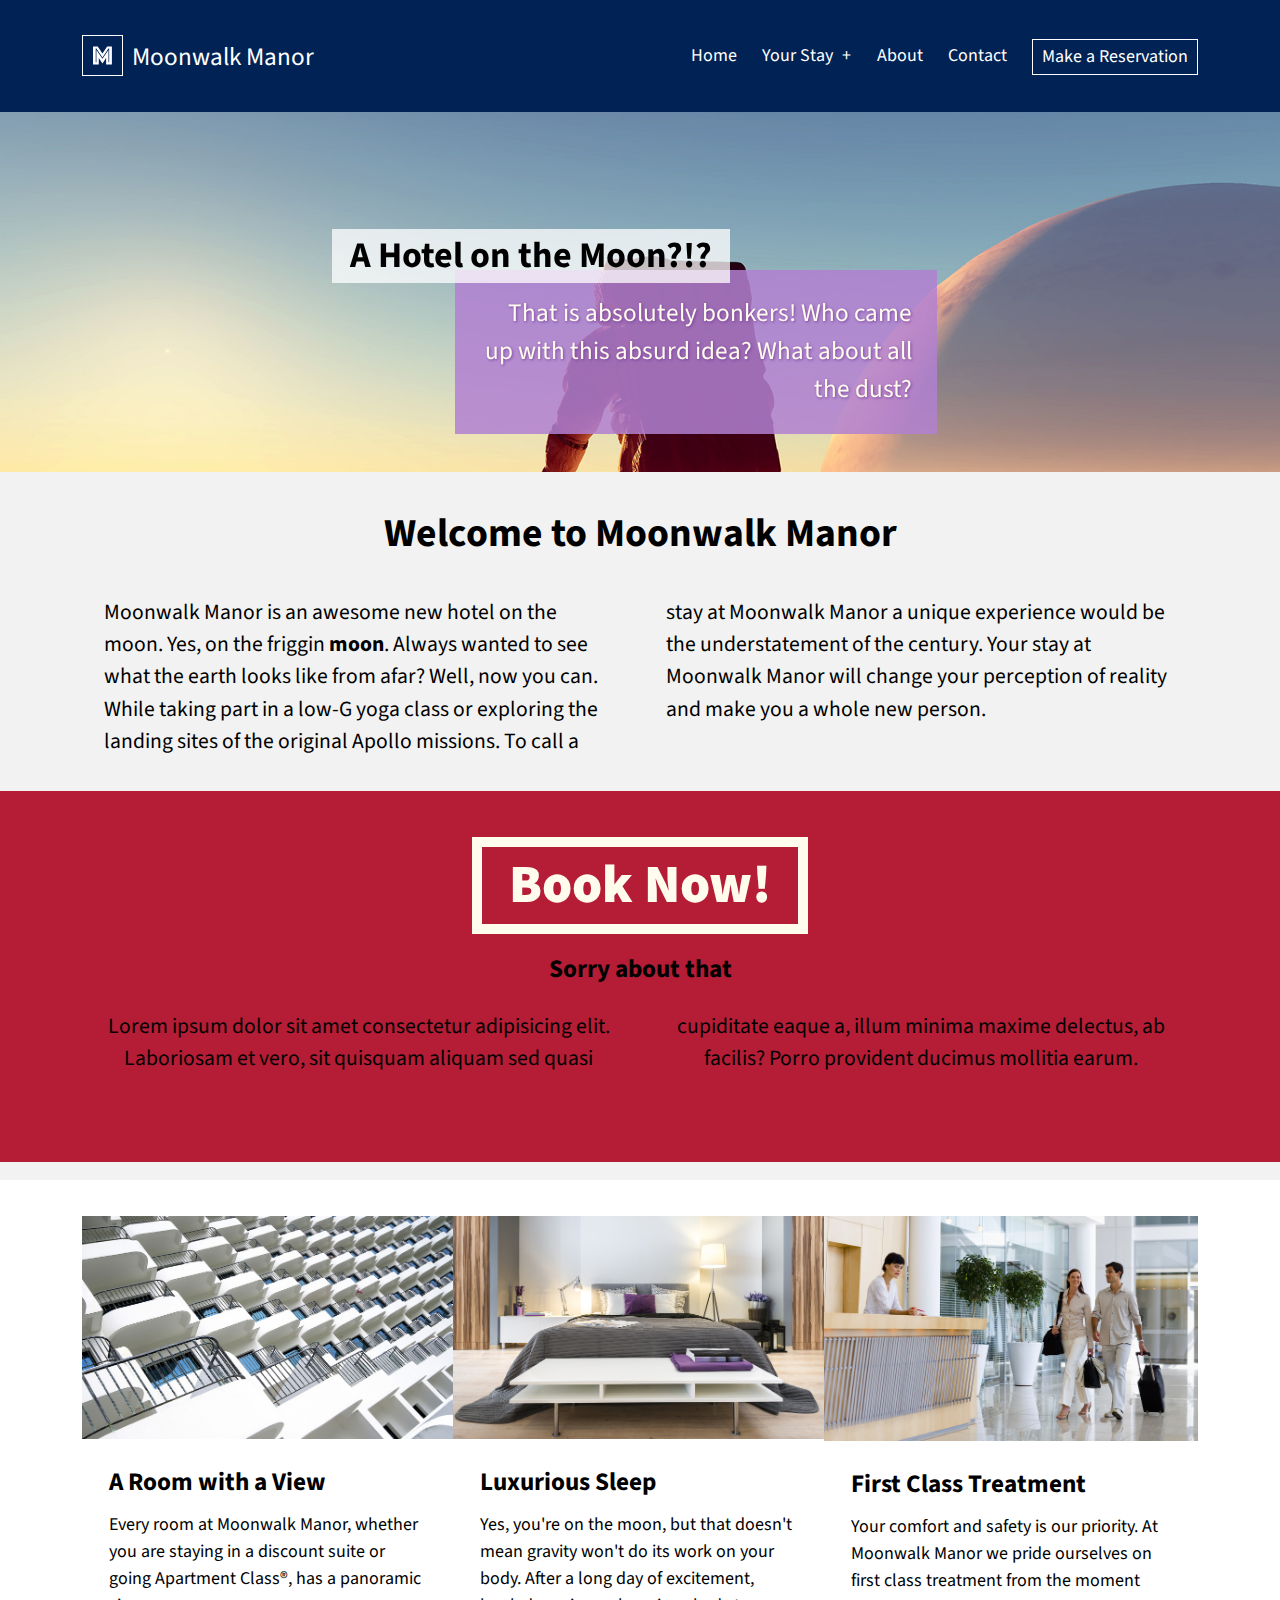
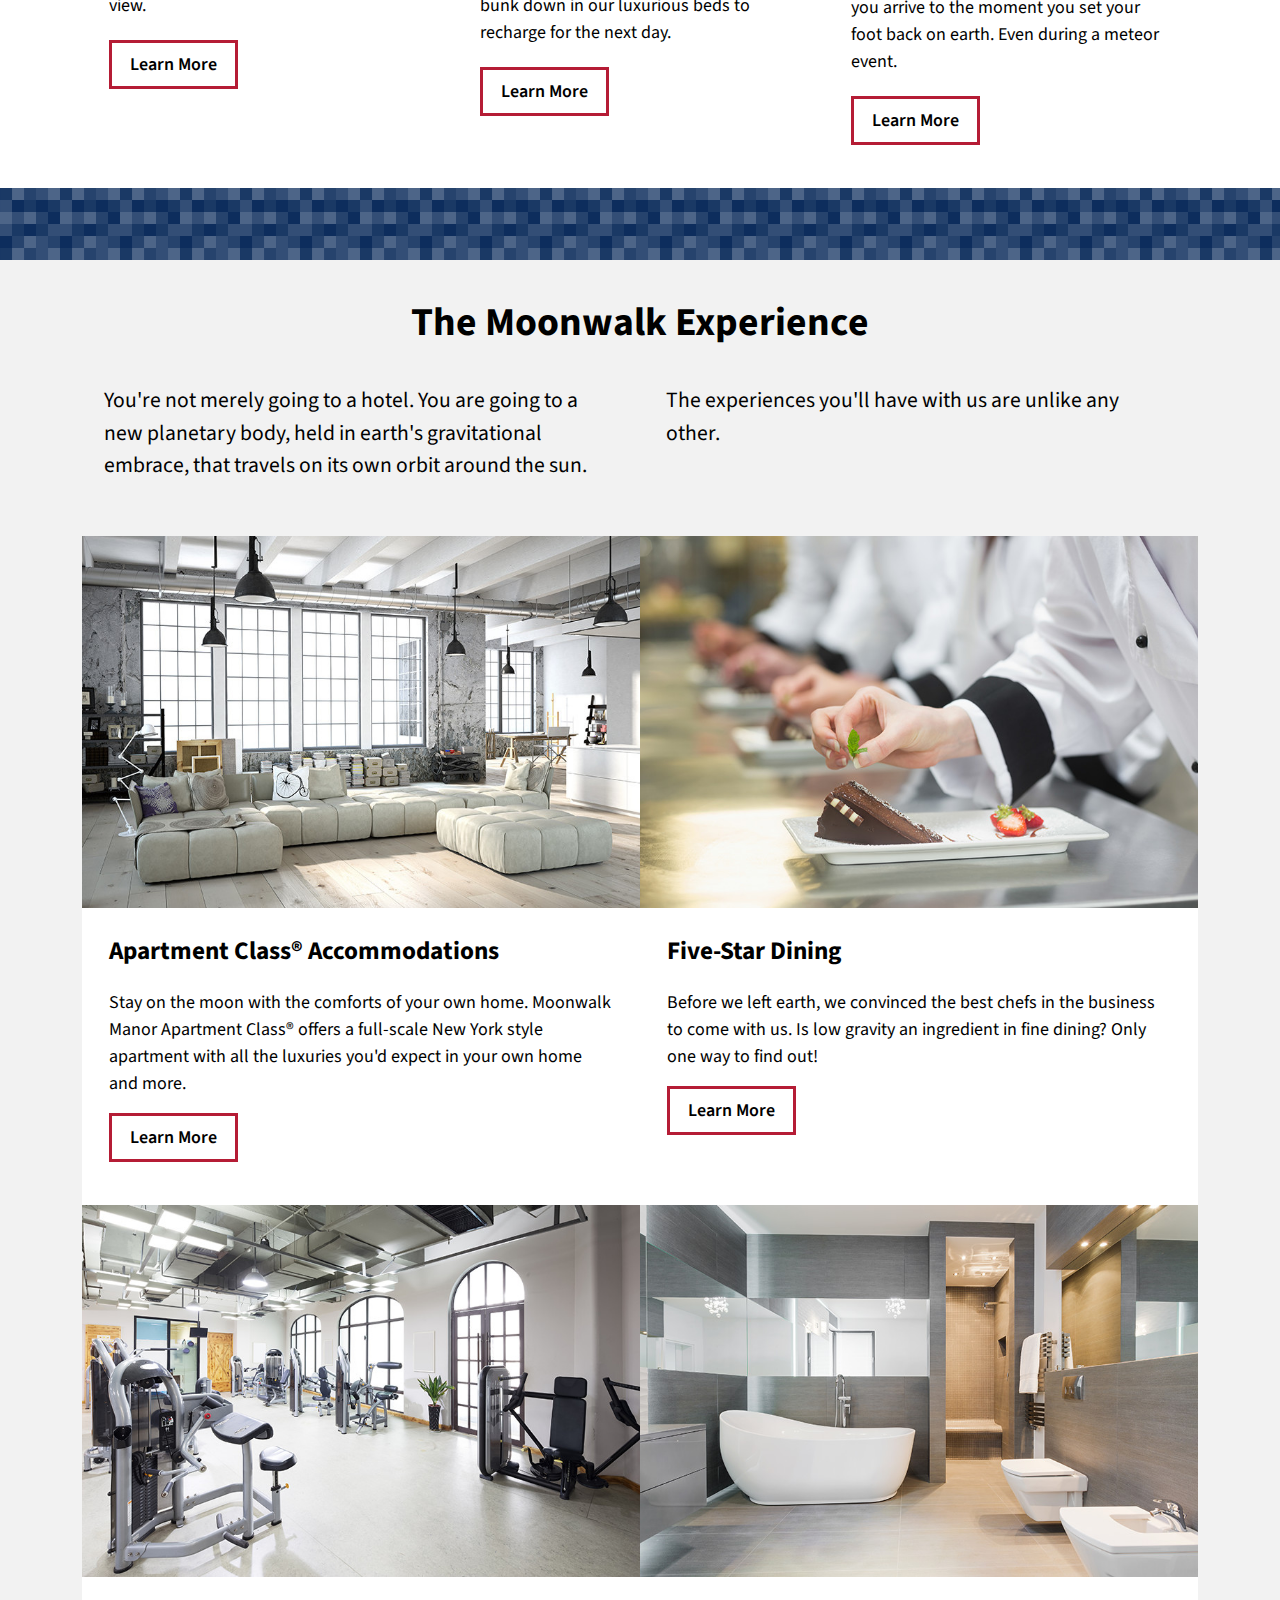
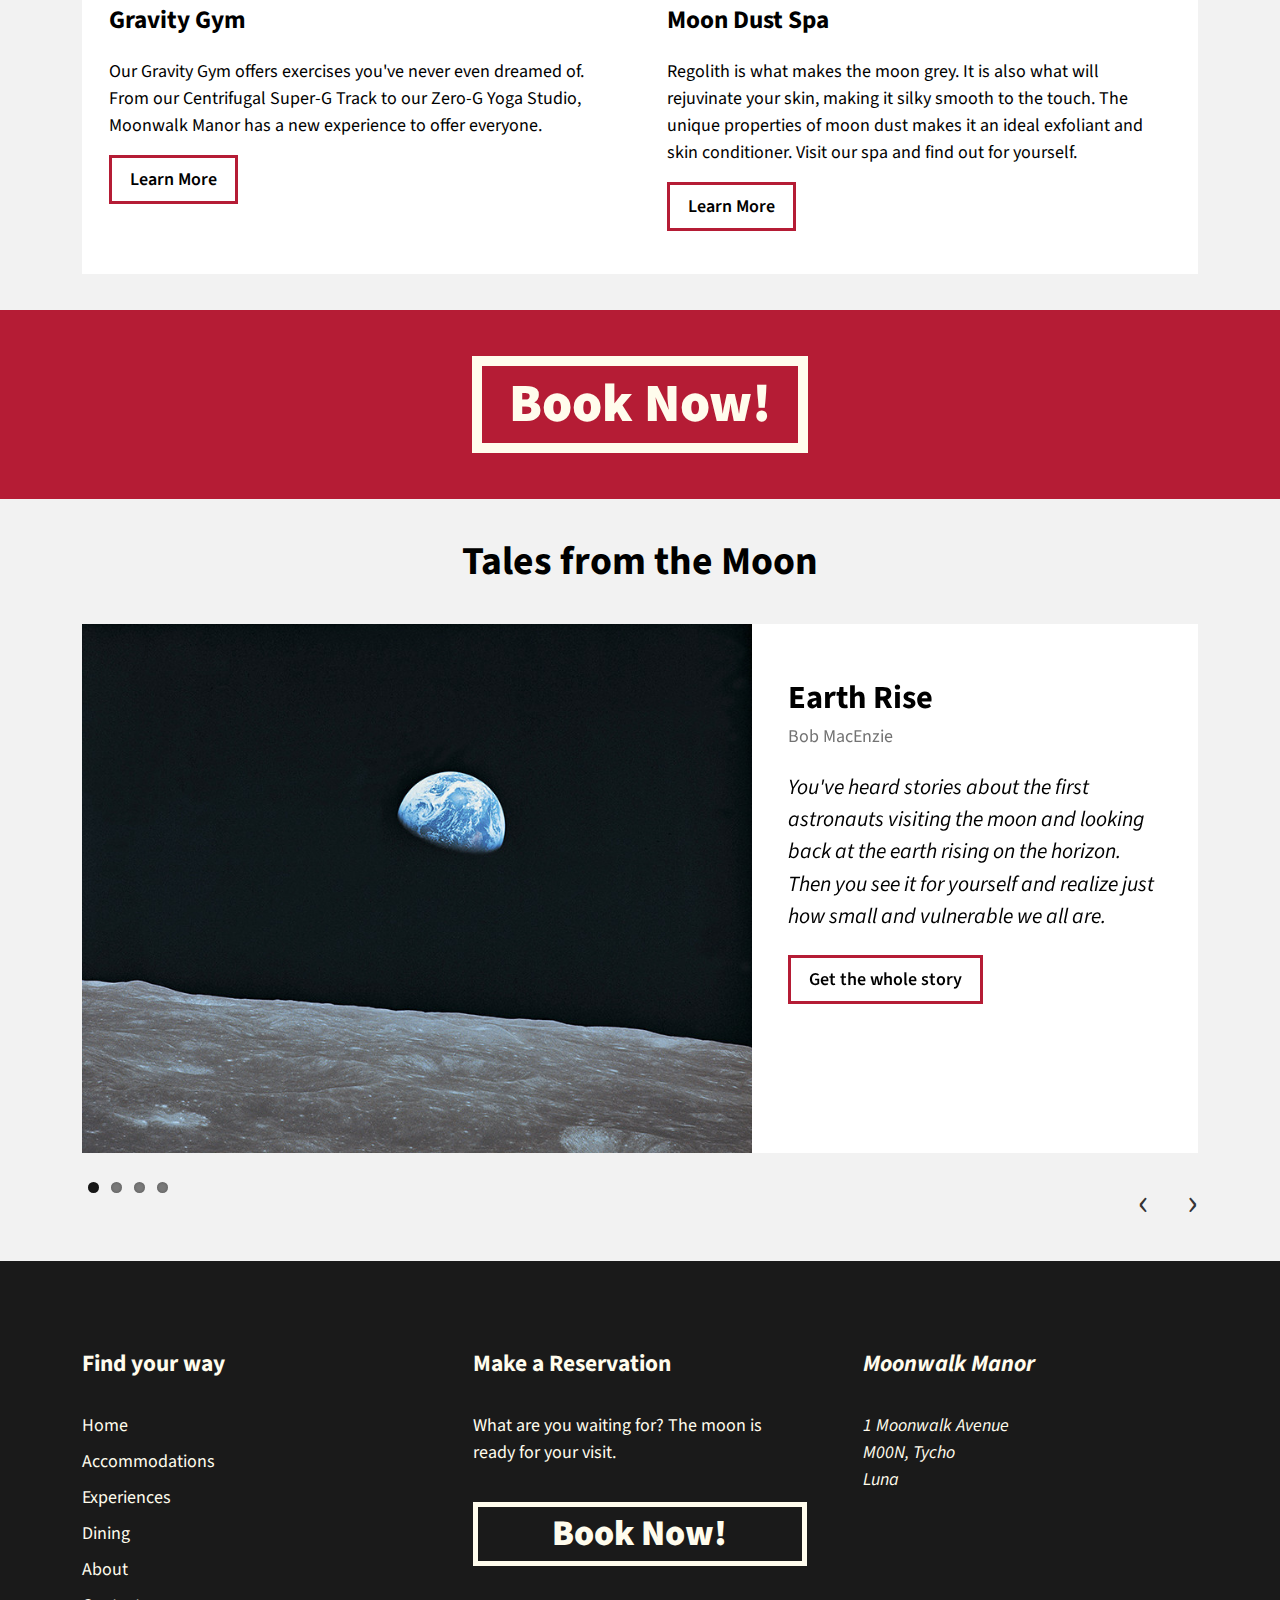
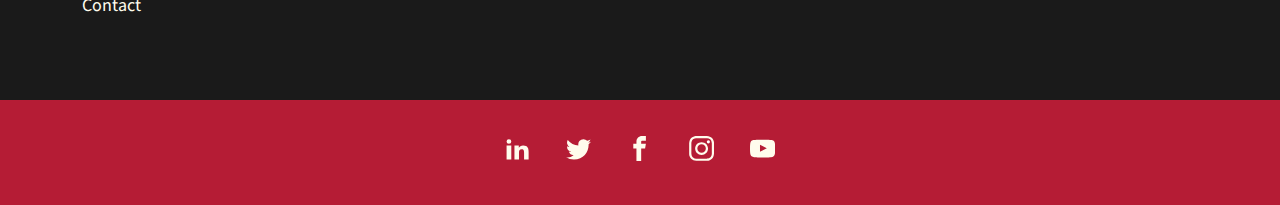
<file: Main.html>
<!DOCTYPE html>
<html lang="en-US">

<head>
    <meta charset="UTF-8">
    <meta name="viewport" content="width=device-width, initial-scale=1">
    <title>Moonwalk Manor - Your Haven in Space</title>
    <link rel="stylesheet" href="//fonts.googleapis.com/css?family=Source+Sans+Pro:400,400i,700,700i,900,900i" type="text/css" media="all">
    <link rel="stylesheet" href="./style.css" type="text/css" media="all">

    <script src="JS/libs/flexibility.js"></script>
    <script>
        /*! grunt-grunticon Stylesheet Loader - v2.1.6 | https://github.com/filamentgroup/grunticon | (c) 2015 Scott Jehl, Filament Group, Inc. | MIT license. */
        !function(){function e(e,n,t){"use strict";var o=window.document.createElement("link"),r=n||window.document.getElementsByTagName("script")[0],a=window.document.styleSheets;return o.rel="stylesheet",o.href=e,o.media="only x",r.parentNode.insertBefore(o,r),o.onloadcssdefined=function(e){for(var n,t=0;t<a.length;t++)a[t].href&&a[t].href===o.href&&(n=!0);n?e():setTimeout(function(){o.onloadcssdefined(e)})},o.onloadcssdefined(function(){o.media=t||"all"}),o}function n(e,n){e.onload=function(){e.onload=null,n&&n.call(e)},"isApplicationInstalled"in navigator&&"onloadcssdefined"in e&&e.onloadcssdefined(n)}!function(t){var o=function(r,a){"use strict";if(r&&3===r.length){var i=t.navigator,c=t.document,s=t.Image,d=!(!c.createElementNS||!c.createElementNS("http://www.w3.org/2000/svg","svg").createSVGRect||!c.implementation.hasFeature("http://www.w3.org/TR/SVG11/feature#Image","1.1")||t.opera&&-1===i.userAgent.indexOf("Chrome")||-1!==i.userAgent.indexOf("Series40")),l=new s;l.onerror=function(){o.method="png",o.href=r[2],e(r[2])},l.onload=function(){var t=1===l.width&&1===l.height,i=r[t&&d?0:t?1:2];t&&d?o.method="svg":t?o.method="datapng":o.method="png",o.href=i,n(e(i),a)},l.src="[data-uri]",c.documentElement.className+=" grunticon"}};o.loadCSS=e,o.onloadCSS=n,t.grunticon=o}(this),function(e,n){"use strict";var t=n.document,o="grunticon:",r=function(e){if(t.attachEvent?"complete"===t.readyState:"loading"!==t.readyState)e();else{var n=!1;t.addEventListener("readystatechange",function(){n||(n=!0,e())},!1)}},a=function(e){return n.document.querySelector('link[href$="'+e+'"]')},i=function(e){var n,t,r,a,i,c,s={};if(n=e.sheet,!n)return s;t=n.cssRules?n.cssRules:n.rules;for(var d=0;d<t.length;d++)r=t[d].cssText,a=o+t[d].selectorText,i=r.split(");")[0].match(/US\-ASCII\,([^"']+)/),i&&i[1]&&(c=decodeURIComponent(i[1]),s[a]=c);return s},c=function(e){var n,r,a,i;a="data-grunticon-embed";for(var c in e){i=c.slice(o.length);try{n=t.querySelectorAll(i)}catch(s){continue}r=[];for(var d=0;d<n.length;d++)null!==n[d].getAttribute(a)&&r.push(n[d]);if(r.length)for(d=0;d<r.length;d++)r[d].innerHTML=e[c],r[d].style.backgroundImage="none",r[d].removeAttribute(a)}return r},s=function(n){"svg"===e.method&&r(function(){c(i(a(e.href))),"function"==typeof n&&n()})};e.embedIcons=c,e.getCSS=a,e.getIcons=i,e.ready=r,e.svgLoadedCallback=s,e.embedSVG=s}(grunticon,this)}();
        grunticon(["gfx/icons.data.svg.css", "gfx/icons.data.png.css", "gfx/icons.fallback.css"], grunticon.svgLoadedCallback);
    </script>
    <noscript><link href="gfx/icons.fallback.css" rel="stylesheet"></noscript>
</head>

<body>
    <a class="skip-link screen-reader-text" href="#content">Skip to content</a>

    <header class="masthead clear">
        <div class="site-header centered">
            <div class="site-branding">
                <h1 class="site-title"><a href="/"><span class="icon-mmlogo" data-grunticon-embed></span>Moonwalk Manor</a></h1>
            </div><!-- .site-title -->
            <nav id="multi-level-nav" class="menu multi-level-nav">
                <ul>
                    <li><a href="#">Home</a></li>
                    <li class="has-children">
                        <a href="#">Your Stay<button class="dropdown-toggle" aria-expanded="false"><span class="screen-reader-text">Expand child menu</span></button></a>
                        <ul class="sub-menu">
                            <li><a href="#">Experiences</a></li>
                            <li><a href="#">Dining</a></li>
                            <li><a href="#">Amenities</a></li>
                        </ul>
                    </li>
                    <li><a href="#">About</a></li>
                    <li><a href="#">Contact</a></li>
                    <li><a class="reserve" href="#">Make a Reservation</a></li>
                </ul>
            </nav><!-- #multi-level-nav .multi-level-nav -->
        </div><!-- .centered -->

    </header><!-- .masthead -->

    <div id="showcase" class="promo-area">
        <div class="front-slider flexslider">
            <ul class="slides">
                <li>
                    <img src="./images/mainpromo/welcome01.jpg" />
                </li>
                <li>
                    <img src="./images/mainpromo/welcome02.jpg" />
                </li>
                <li>
                    <img src="./images/mainpromo/welcome03.jpg" />
                </li>
                <li>
                    <img src="./images/mainpromo/welcome04.jpg" />
                </li>
            </ul>
        </div><!-- .flexslider -->
        <div class="promo-content">
            <div class="promo-text">
                <h2 class="promo-title">A Hotel on the Moon?!?</h2>
                <p class="promo-lede">That is absolutely bonkers! Who came up with this absurd idea? What about all the dust?</p>
            </div><!-- .promo-text -->
        </div><!-- .promo-content -->
    </div><!-- #showcase .promo-area -->

    <main class="main-area">

        <div class="top-pitch centered">
            <h2 class="main-title">Welcome to Moonwalk Manor</h2>
            <p class="teaser two-column">
                Moonwalk Manor is an awesome new hotel on the moon. Yes, on the friggin <strong>moon</strong>. Always wanted to see what the earth looks like from afar? Well, now you can. While taking part in a low-G yoga class or exploring the landing sites of the original Apollo missions. To call a stay at Moonwalk Manor a unique experience would be the understatement of the century. Your stay at Moonwalk Manor will change your perception of reality and make you a whole new person.
            </p>
        </div><!-- .pitch centered -->
        <div class="cta">
            <a href="#" class="hide">Book Now!</a>
            <section id="booking-alert" class="booking-alert">
                    <div class="centered">
                        <h3 class="content-title">Sorry about that</h3>
                        <p class="teaser two-column">
                            Lorem ipsum dolor sit amet consectetur adipisicing elit. Laboriosam et vero, sit quisquam aliquam sed quasi cupiditate eaque a, illum minima maxime delectus, ab facilis? Porro provident ducimus mollitia earum.
                        </p>
                    </div>
            </section>
        </div><!-- .cta -->




        <section class="main-pitch">
            <div class="three-reasons centered">
                <figure class="reason">
                    <a href="">
                        <img src="images/mainpromo/welcome02.jpg" />
                    </a>
                    <figcaption>
                        <h3 class="content-title">A Room with a View</h3>
                        <p>Every room at Moonwalk Manor, whether you are staying in a discount suite or going Apartment Class&reg;, has a panoramic view.</p>
                        <a class="content-button" href="#">Learn More<span class="screen-reader-text"> about the views.</span></a>
                    </figcaption>
                </figure><!-- .reason -->
                <figure class="reason">
                    <a href="">
                        <img src="images/mainpromo/welcome03.jpg" />
                    </a>
                    <figcaption>
                        <h3 class="content-title">Luxurious Sleep</h3>
                        <p>Yes, you're on the moon, but that doesn't mean gravity won't do its work on your body. After a long day of excitement, bunk down in our luxurious beds to recharge for the next day.</p>
                        <a class="content-button" href="#">Learn More<span class="screen-reader-text"> about our amazing beds.</span></a>
                    </figcaption>
                </figure><!-- .reason -->
                <figure class="reason">
                    <a href="">
                        <img src="images/mainpromo/welcome04.jpg" />
                    </a>
                    <figcaption>
                        <h3 class="content-title">First Class Treatment</h3>
                        <p>Your comfort and safety is our priority. At Moonwalk Manor we pride ourselves on first class treatment from the moment you arrive to the moment you set your foot back on earth. Even during a meteor event.</p>
                        <a class="content-button" href="#">Learn More<span class="screen-reader-text"> about meteor shelters and our liability waiver.</span></a>
                    </figcaption>
                </figure><!-- .reason -->
            </div><!-- .three-reasons centered -->
        </section><!-- .main-pitch -->

        <section class="pitch">
            <div class="centered">
                <h2 class="main-title">The Moonwalk Experience</h2>
                <p class="teaser two-column">
                    You're not merely going to a hotel. You are going to a new planetary body, held in earth's gravitational embrace, that travels on its own orbit around the sun. The experiences you'll have with us are unlike any other.
                </p>
            </div><!-- .centered -->
        </section><!-- .pitch centered -->

        <section class="features centered">
            <figure class="feature">
                <a href="#">
                    <img src="images/experience/apartmentclass.jpg" />
                </a>
                <figcaption>
                    <h3 class="content-title">Apartment Class&reg; Accommodations</h3>
                    <p>Stay on the moon with the comforts of your own home. Moonwalk Manor Apartment Class&reg; offers a full-scale New York style apartment with all the luxuries you'd expect in your own home and more.</p>
                    <a class="content-button" href="#">Learn More<span class="screen-reader-text"> about Apartment Class&reg; living.</span></a>
                </figcaption>
            </figure><!-- .feature -->
            <figure class="feature">
                <a href="#">
                    <img src="images/experience/fivestardining.jpg" />
                </a>
                <figcaption>
                    <h3 class="content-title">Five-Star Dining</h3>
                    <p>Before we left earth, we convinced the best chefs in the business to come with us. Is low gravity an ingredient in fine dining? Only one way to find out!</p>
                    <a class="content-button" href="#">Learn More<span class="screen-reader-text"> about Explosive Decompression Ice Cream.</span></a>
                </figcaption>
            </figure><!-- .feature -->
            <figure class="feature">
                <a href="#">
                    <img src="images/experience/gravitygym.jpg" />
                </a>
                <figcaption>
                    <h3 class="content-title">Gravity Gym</h3>
                    <p>Our Gravity Gym offers exercises you've never even dreamed of. From our Centrifugal Super-G Track to our Zero-G Yoga Studio, Moonwalk Manor has a new experience to offer everyone.</p>
                    <a class="content-button" href="#">Learn More<span class="screen-reader-text"> about freefall vertigo.</span></a>
                </figcaption>
            </figure><!-- .feature -->
            <figure class="feature">
                <a href="#">
                    <img src="images/experience/spa.jpg" />
                </a>
                <figcaption>
                    <h3 class="content-title">Moon Dust Spa</h3>
                    <p>Regolith is what makes the moon grey. It is also what will rejuvinate  your skin, making it silky smooth to the touch. The unique properties of moon dust makes it an ideal exfoliant and skin conditioner. Visit our spa and find out for yourself.</p>
                    <a class="content-button" href="#">Learn More<span class="screen-reader-text"> about regolith rash.</span></a>
                </figcaption>
            </figure><!-- .feature -->

        </section><!-- .features centered -->

        <div class="cta">
            <a href="#">Book Now!</a>
        </div><!-- .cta -->

        <h2 class="main-title">Tales from the Moon</h2>
        <section class="stories centered">
            <!-- slider -->
            <div class="story-slider flexslider">
                <ul class="slides">
                    <li>
                        <figure class="story-wrapper">
                            <img src="images/testimonials/bluepebble.jpg" alt="">
                            <figcaption class="story">
                                <h3 class="story-header">Earth Rise</h3>
                                <div class="author">Bob MacEnzie</div>
                                <p>You've heard stories about the first astronauts visiting the moon and looking back at the earth rising on the horizon. Then you see it for yourself and realize just how small and vulnerable we all are.</p>
                                <a href="#" class="content-button">Get the whole story</a>
                            </figcaption>
                        </figure>
                    </li>
                    <li>
                        <figure class="story-wrapper">
                            <img src="images/testimonials/earth.jpg" alt="">
                            <figcaption class="story">
                                <h3 class="story-header">Earth Seen from Heaven</h3>
                                <div class="author">Judy Blench</div>
                                <p>Rising up through the atmosphere, I saw the three-dimensionality of Earth for the first time. I was a flat-earther until that moment, but now I realize the turtles must be in a different dimension.</p>
                                <a href="#" class="content-button">Get the whole story</a>
                            </figcaption>
                        </figure>
                    </li>
                    <li>
                        <figure class="story-wrapper">
                            <img src="images/testimonials/footprint.jpg" alt="">
                            <figcaption class="story">
                                <h3 class="story-header">Footprints in the Regolith</h3>
                                <div class="author">Maiken Endersen</div>
                                <p>One small step for man. A million small footprints from giddy tourists. I wonder if anyone will look at a picture of mine in the future and dream of being the first woman on a new planet.</p>
                                <a href="#" class="content-button">Get the whole story</a>
                            </figcaption>
                        </figure>
                    </li>
                    <li>
                        <figure class="story-wrapper">
                            <img src="images/testimonials/zerog.jpg" alt="">
                            <figcaption class="story">
                                <h3 class="story-header">Falling through gravity</h3>
                                <div class="author">Maiken Endersen</div>
                                <p>I thought I knew yoga and how to control my body. Was I ever wrong. I have learned more about myself in two days in the Zero-G Yoga Studio than I had in 20 years of regular floor-based practice.</p>
                                <a href="#" class="content-button">Get the whole story</a>
                            </figcaption>
                        </figure>
                    </li>
                </ul>
            </div><!-- .story-slider -->
        </section><!-- .stories centered -->

    </main><!-- .main-area -->

    <footer class="footer">
        <section class="footer-widgets centered">
            <div class="widget footer-menu">
                <h4 class="widget-title">Find your way</h4>
                <ul>
                    <li><a href="#">Home</a></li>
                    <li><a href="#">Accommodations</a></li>
                    <li><a href="#">Experiences</a></li>
                    <li><a href="#">Dining</a></li>
                    <li><a href="#">About</a></li>
                    <li><a href="#">Contact</a></li>
                </ul>
            </div><!-- .widget -->
            <div class="widget footer-cta">
                <h4 class="widget-title">Make a Reservation</h4>
                <p>What are you waiting for? The moon is ready for your visit.</p>
                <a href="#">Book Now!</a>

            </div><!-- .widget -->
            <div class="widget footer-address">
                <address>
                    <h4 class="widget-title">Moonwalk Manor</h4>
                    <p>
                        1 Moonwalk Avenue<br>
                        M00N, Tycho<br>
                        Luna
                    </p>
                </address>
            </div><!-- .widget -->
        </section><!-- .footer-widgets -->
        <nav class="social-nav" role="navigation">
            <ul>
                <li><a class="icon-linkedin" data-grunticon-embed href="https://linkedin.com"><span class="screen-reader-text">LinkedIn</span></a></li>
                <li><a class="icon-twitter" data-grunticon-embed href="https://twitter.com"><span class="screen-reader-text">Twitter</span></a></li>
                <li><a class="icon-facebook" data-grunticon-embed href="https://facebook.com"><span class="screen-reader-text">Facebook</span></a></li>
                <li><a class="icon-instagram" data-grunticon-embed href="https://instagram.com"><span class="screen-reader-text">Instagram</span></a></li>
                <li><a class="icon-youtube" data-grunticon-embed href="https://youtube.com"><span class="screen-reader-text">YouTube</span></a></li>
            </ul>
        </nav><!-- .social-nav -->
    </footer><!-- .footer -->

    <script src="/Scripts.js"></script>
    <script src="JS/libs/jquery-2.1.3.min.js"></script>
    <script src="JS/libs/jquery.flexslider-min.js"></script>
    <script src="JS/menu-toggle.js"></script>
    <script src="JS/flexslider.js"></script>

</body>

</html>
</file>
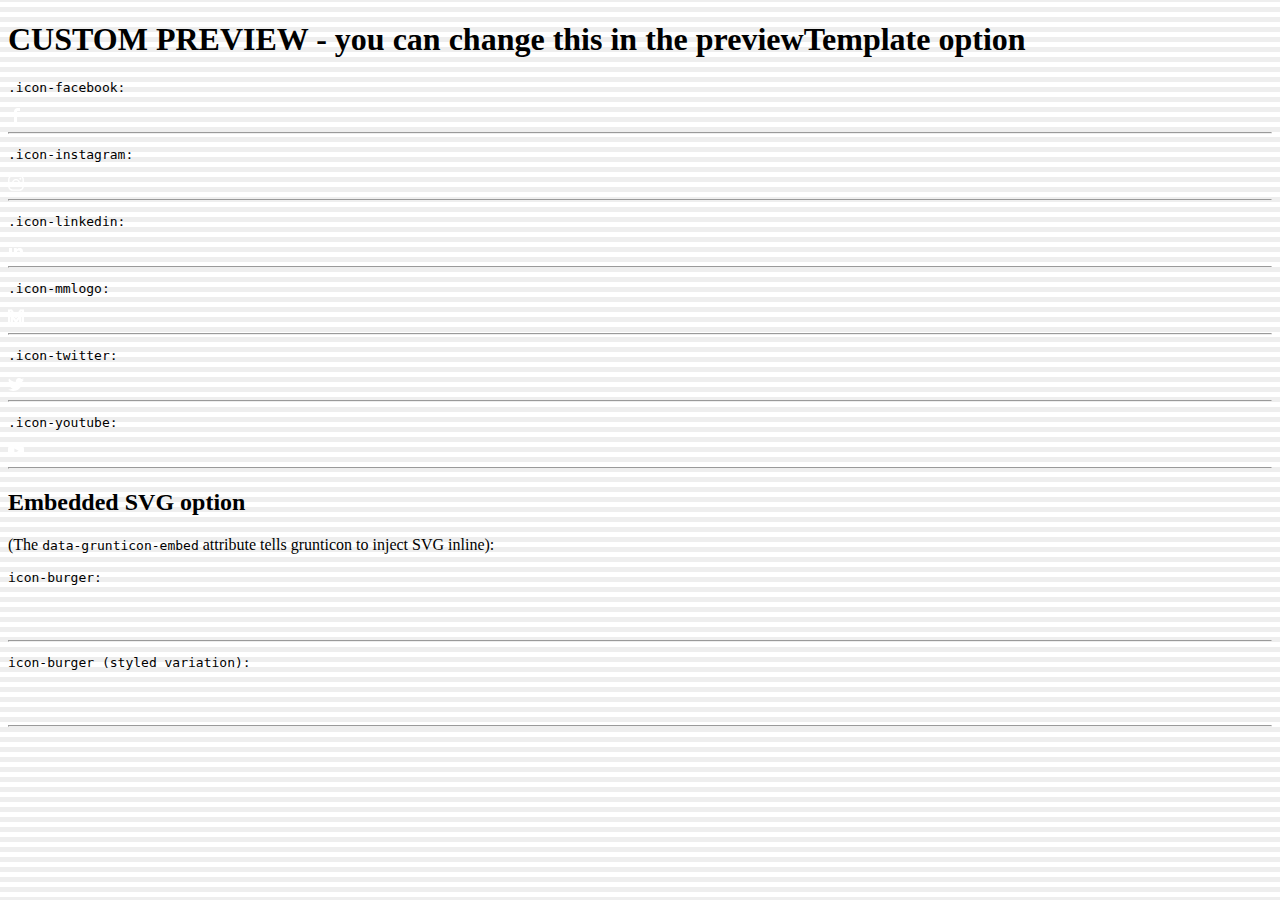
<file: gfx/preview.html>
<!doctype HTML>
<html>
	<head>
		<title>Icons Preview!</title>
		<meta charset="utf-8">
		<style>
			body {
				background-image: linear-gradient(#eee 25%, transparent 25%, transparent), linear-gradient(#eee 25%, transparent 25%, transparent), linear-gradient(transparent 75%, #eee 75%), linear-gradient(transparent 75%, #eee 75%);
				width: auto;
				background-size: 10px 10px;
			}
		</style>
		<script>
			/*! grunt-grunticon Stylesheet Loader - v2.1.6 | https://github.com/filamentgroup/grunticon | (c) 2015 Scott Jehl, Filament Group, Inc. | MIT license. */

!function(){function e(e,n,t){"use strict";var o=window.document.createElement("link"),r=n||window.document.getElementsByTagName("script")[0],a=window.document.styleSheets;return o.rel="stylesheet",o.href=e,o.media="only x",r.parentNode.insertBefore(o,r),o.onloadcssdefined=function(e){for(var n,t=0;t<a.length;t++)a[t].href&&a[t].href===o.href&&(n=!0);n?e():setTimeout(function(){o.onloadcssdefined(e)})},o.onloadcssdefined(function(){o.media=t||"all"}),o}function n(e,n){e.onload=function(){e.onload=null,n&&n.call(e)},"isApplicationInstalled"in navigator&&"onloadcssdefined"in e&&e.onloadcssdefined(n)}!function(t){var o=function(r,a){"use strict";if(r&&3===r.length){var i=t.navigator,c=t.document,s=t.Image,d=!(!c.createElementNS||!c.createElementNS("http://www.w3.org/2000/svg","svg").createSVGRect||!c.implementation.hasFeature("http://www.w3.org/TR/SVG11/feature#Image","1.1")||t.opera&&i.userAgent.indexOf("Chrome")===-1||i.userAgent.indexOf("Series40")!==-1),l=new s;l.onerror=function(){o.method="png",o.href=r[2],e(r[2])},l.onload=function(){var t=1===l.width&&1===l.height,i=r[t&&d?0:t?1:2];t&&d?o.method="svg":t?o.method="datapng":o.method="png",o.href=i,n(e(i),a)},l.src="[data-uri]",c.documentElement.className+=" grunticon"}};o.loadCSS=e,o.onloadCSS=n,t.grunticon=o}(this),function(e,n){"use strict";var t=n.document,o="grunticon:",r=function(e){if(t.attachEvent?"complete"===t.readyState:"loading"!==t.readyState)e();else{var n=!1;t.addEventListener("readystatechange",function(){n||(n=!0,e())},!1)}},a=function(e){return n.document.querySelector('link[href$="'+e+'"]')},i=function(e){var n,t,r,a,i,c,s={};if(n=e.sheet,!n)return s;t=n.cssRules?n.cssRules:n.rules;for(var d=0;d<t.length;d++)r=t[d].cssText,a=o+t[d].selectorText,i=r.split(");")[0].match(/US\-ASCII\,([^"']+)/),i&&i[1]&&(c=decodeURIComponent(i[1]),s[a]=c);return s},c=function(e){var n,r,a,i;a="data-grunticon-embed";for(var c in e){i=c.slice(o.length);try{n=t.querySelectorAll(i)}catch(e){continue}r=[];for(var s=0;s<n.length;s++)null!==n[s].getAttribute(a)&&r.push(n[s]);if(r.length)for(s=0;s<r.length;s++)r[s].innerHTML=e[c],r[s].style.backgroundImage="none",r[s].removeAttribute(a)}return r},s=function(n){"svg"===e.method&&r(function(){c(i(a(e.href))),"function"==typeof n&&n()})};e.embedIcons=c,e.getCSS=a,e.getIcons=i,e.ready=r,e.svgLoadedCallback=s,e.embedSVG=s}(grunticon,this)}();
			
			grunticon(["icons.data.svg.css", "icons.data.png.css", "icons.fallback.css"], grunticon.svgLoadedCallback);
		</script>
		<noscript><link href="icons.fallback.css" rel="stylesheet"></noscript>
	</head>
	<body>

		<h1>CUSTOM PREVIEW - you can change this in the previewTemplate option</h1>
			<pre><code>.icon-facebook:</code></pre><div class="icon-facebook" style="width: 16px; height: 16px;" ></div><hr/>
			<pre><code>.icon-instagram:</code></pre><div class="icon-instagram" style="width: 16px; height: 16px;" ></div><hr/>
			<pre><code>.icon-linkedin:</code></pre><div class="icon-linkedin" style="width: 16px; height: 16px;" ></div><hr/>
			<pre><code>.icon-mmlogo:</code></pre><div class="icon-mmlogo" style="width: 16px; height: 16px;" ></div><hr/>
			<pre><code>.icon-twitter:</code></pre><div class="icon-twitter" style="width: 16px; height: 16px;" ></div><hr/>
			<pre><code>.icon-youtube:</code></pre><div class="icon-youtube" style="width: 16px; height: 16px;" ></div><hr/>

		<h2 id="embedded-svg-option">Embedded SVG option</h2>
		<p>(The <code>data-grunticon-embed</code> attribute tells grunticon to inject SVG inline):</p>

		<pre><code>icon-burger:</code></pre><div class="icon-burger" data-grunticon-embed style="width: px; height: px;" ></div><hr/>

		<style>
			.icon-burger {
				width: 32px;
				height: 30px;
				display: inline-block;
			}
			  .icon-burger.alt .cheese {
		                fill: red;
		            }
				 .icon-burger.alt .buns {
		                fill: orange;
		            }
				  .icon-burger.alt .burger {
		                fill: yellow;
		            }
		 		 .icon-burger.alt .lettuce {
		                fill: green;
		            }

		</style>

		<pre><code>icon-burger (styled variation):</code></pre><div class="icon-burger alt" data-grunticon-embed></div><hr/>



</body>
</html>
</file>
<file: gfx/icons.fallback.css>
.icon-facebook { background-image: url('png/facebook.png'); background-repeat: no-repeat; }

.icon-instagram { background-image: url('png/instagram.png'); background-repeat: no-repeat; }

.icon-linkedin { background-image: url('png/linkedin.png'); background-repeat: no-repeat; }

.icon-mmlogo { background-image: url('png/mmlogo.png'); background-repeat: no-repeat; }

.icon-twitter { background-image: url('png/twitter.png'); background-repeat: no-repeat; }

.icon-youtube { background-image: url('png/youtube.png'); background-repeat: no-repeat; }
</file>
<file: style.css>
/*--------------------------------------------------------------
CSS Reset
--------------------------------------------------------------*/
html {
	font-family: sans-serif;
	-webkit-text-size-adjust: 100%;
	-ms-text-size-adjust:     100%;
}

body {
	margin: 0;
	background-color: hsl(0, 0%, 95%);
}

article,
aside,
details,
figcaption,
figure,
footer,
header,
main,
menu,
nav,
section,
summary {
	display: block;
}

audio,
canvas,
progress,
video {
	display: inline-block;
	vertical-align: baseline;
}

audio:not([controls]) {
	display: none;
	height: 0;
}

[hidden],
template {
	display: none;
}

a {
	background-color: transparent;
}

a:active,
a:hover {
	outline: 0;
}

abbr[title] {
	border-bottom: 1px dotted;
}

b,
strong {
	font-weight: bold;
}

dfn {
	font-style: italic;
}

h1 {
	font-size: 2em;
	margin: 0.67em 0;
}

mark {
	background: #ff0;
	color: #000;
}

small {
	font-size: 80%;
}

sub,
sup {
	font-size: 75%;
	line-height: 0;
	position: relative;
	vertical-align: baseline;
}

sup {
	top: -0.5em;
}

sub {
	bottom: -0.25em;
}

img {
	display: block;
	border: 0;
	width: 100%;
	height: auto;
}

svg:not(:root) {
	overflow: hidden;
}

figure {
	margin: 0;
}

hr {
	box-sizing: content-box;
	height: 0;
}

pre {
	overflow: auto;
}

code,
kbd,
pre,
samp {
	font-family: monospace, monospace;
	font-size: 1em;
}

button,
input,
optgroup,
select,
textarea {
	color: inherit;
	font: inherit;
	margin: 0;
}

button {
	overflow: visible;
}

button,
select {
	text-transform: none;
}

button,
html input[type="button"],
input[type="reset"],
input[type="submit"] {
	-webkit-appearance: button;
	cursor: pointer;
}

button[disabled],
html input[disabled] {
	cursor: default;
}

button::-moz-focus-inner,
input::-moz-focus-inner {
	border: 0;
	padding: 0;
}

input {
	line-height: normal;
}

input[type="checkbox"],
input[type="radio"] {
	box-sizing: border-box;
	padding: 0;
}

input[type="number"]::-webkit-inner-spin-button,
input[type="number"]::-webkit-outer-spin-button {
	height: auto;
}

input[type="search"] {
	-webkit-appearance: textfield;
	box-sizing: content-box;
}

input[type="search"]::-webkit-search-cancel-button,
input[type="search"]::-webkit-search-decoration {
	-webkit-appearance: none;
}

fieldset {
	border: 1px solid #c0c0c0;
	margin: 0 2px;
	padding: 0.35em 0.625em 0.75em;
}

legend {
	border: 0;
	padding: 0;

}

textarea {
	overflow: auto;
}

optgroup {
	font-weight: bold;
}

table {
	border-collapse: collapse;
	border-spacing: 0;
}

td,
th {
	padding: 0;
}

/*--------------------------------------------------------------
Accessibility
--------------------------------------------------------------*/
/* Text meant only for screen readers */
.screen-reader-text {
	clip: rect(1px, 1px, 1px, 1px);
	position: absolute !important;
	height: 1px;
	width: 1px;
	overflow: hidden;
}

.screen-reader-text:hover,
.screen-reader-text:active,
.screen-reader-text:focus {
	background-color: #f1f1f1;
	border-radius: 3px;
	box-shadow: 0 0 2px 2px rgba(0, 0, 0, 0.6);
	clip: auto !important;
	color: #21759b;
	display: block;
	font-size: 14px;
	font-weight: bold;
	height: auto;
	left: 5px;
	line-height: normal;
	padding: 15px 23px 14px;
	text-decoration: none;
	top: 5px;
	width: auto;
	z-index: 100000; /* Above WP toolbar */
}

/*--------------------------------------------------------------
Layouts
--------------------------------------------------------------*/

.centered {
    margin: 0 auto;
    padding: 0 1em;
}

@media screen and (min-width: 62em) {
    .centered {
        max-width: 62em;
    }
}

/*--------------------------------------------------------------
Typography
--------------------------------------------------------------*/

body,
button,
input,
select,
textarea {
	font-family: 'Source Sans Pro', 'Helvetica', Arial, sans-serif;
	font-size: 18px;
	line-height: 1.5;
}

h1,
h2,
h3,
h4,
h5,
h6 {
	clear: both;
}

p {
	margin-bottom: 1.5em;
}

b,
strong {
	font-weight: bold;
}

dfn,
cite,
em,
i {
	font-style: italic;
}

blockquote {
	margin: 0 1.5em;
}

address {
	margin: 0 0 1.5em;
}

pre {
	background: #eee;
	font-family: "Courier 10 Pitch", Courier, monospace;
	font-size: 15px;
	font-size: 1.5rem;
	line-height: 1.6;
	margin-bottom: 1.6em;
	max-width: 100%;
	overflow: auto;
	padding: 1.6em;
}

code,
kbd,
tt,
var {
	font: 15px Monaco, Consolas, "Andale Mono", "DejaVu Sans Mono", monospace;
}

abbr,
acronym {
	border-bottom: 1px dotted #666;
	cursor: help;
}

mark,
ins {
	background: #fff9c0;
	text-decoration: none;
}

sup,
sub {
	font-size: 75%;
	height: 0;
	line-height: 0;
	position: relative;
	vertical-align: baseline;
}

sup {
	bottom: 1ex;
}

sub {
	top: .5ex;
}

small {
	font-size: 75%;
}

big {
	font-size: 125%;
}

/* Global layouts */
@media screen and (min-width: 700px) {
    .two-column {
        column-count: 2;
        column-gap: 2.4em;
    }
}

/* Global buttons */
.content-button {
	padding: .5em 1em;
	border: 3px solid #B51C35;
	/*border-radius: 10px;*/
	font-weight: 600;
}

a.content-button {
	color: black;
	text-decoration: none;
}

a.content-button:focus,
a.content-button:hover {
	background: #B51C35;
	color: #FFFCED;
}
/*--------------------------------------------------------------
Header styles
--------------------------------------------------------------*/

.masthead {
    padding: 1em 0;
    background-color: #002254;
}

@media screen and (min-width: 25em) {
    .site-header {
        -js-display: flex;
        display: flex;
        flex-wrap: wrap;
        justify-content: space-between;
        align-items: center;
    }
}

.site-branding {
    margin-right: 1em;
}

.site-branding a {
    text-decoration: none;
}

.site-branding a:focus,
.site-branding a:hover {
    text-decoration: underline white;
}

.icon-mmlogo {
    -js-display: flex;
    display: flex;
    width: .75em;
    height: .75em;
    margin-right: .35em;
    padding: .4em;
    border: 1px solid white;
}

.icon-mmlogo svg {
    width: 100%;
    height: 100%;
}

.site-title {
    font-size: 1.4em;
}

.site-title a {
    -js-display: flex;
    display: flex;
    align-items: baseline;
    margin: 0;
    font-weight: 400;
    text-align: center;
    color: white;
}

/*--------------------------------------------------------------
Mobile-first menu
--------------------------------------------------------------*/

.multi-level-nav ul {
    margin: 0;
    padding: 0;
	list-style-type: none;
}

.multi-level-nav a {
    display: block;
    padding: .6em 0;
    color: white;
    text-decoration: none;
    border-bottom: 1px solid hsla(0, 0%, 100%, .1);
    transition: all .4s;
}

.multi-level-nav a:focus,
.multi-level-nav a:hover {
    padding-left: 1em;
    background: white;
    color: #002254;
}

@media screen and (max-width: 25em){
	.multi-level-nav li li a {
		padding-left: 1em;
	}

    .multi-level-nav li li a:focus,
    .multi-level-nav li li a:hover {
        padding-left: 1.8em;
    }

    .multi-level-nav ul ul li a::before {
        margin: 0 .4em 0 -.8em ;
        content: '–';
    }

	.dropdown-toggle {
		display: none;
	}

    .multi-level-nav > ul:last-of-type > li:nth-last-child(2) > a {
        border-bottom: none;
    }

    a.reserve {
        margin-top: .4em;
        text-align: center;
        font-weight: 600;
        border: 1px solid white;

    }

    a.reserve:focus,
    a.reserve:hover {
        padding-left: 0;
        background: white;
        color: #002254;
    }
}

@media screen and (min-width: 25em){
	.multi-level-nav ul {
        display: flex;
        flex-wrap: wrap;
        justify-content: space-between;
	}

	.multi-level-nav li {
        flex: 1 0 auto;
		position: relative;
	}

    .multi-level-nav a {
        padding-right: 1.4em;
        border-bottom: none;
    }

    .multi-level-nav a:focus,
    .multi-level-nav a:hover {
        padding-left: 0;
        background: inherit;
        color: white;
        text-decoration: underline;
    }

	.multi-level-nav ul ul {
		display: none;
		position: absolute;
		z-index:100;
	}

	.multi-level-nav ul ul li {
        flex: 1 1 auto;
	}

	.multi-level-nav ul .toggled-on {
		display: flex;
	}

	.dropdown-toggle {
		margin: 0 -.25em 0 .25em;
		padding: 0 .25em;
		border: 0;
		content: "";
		text-transform: lowercase; /* Stop screen readers to read the text as capital letters */
		background-color: transparent;
	}

	.dropdown-toggle:after {
		position: relative;
		top: 0;
		left: 0;
        width: 1em;
		color: white;
		content: "+";
		line-height: 1em;
	}

	.dropdown-toggle:hover,
	.dropdown-toggle:focus {
		outline: solid white 1px;
	}

	.dropdown-toggle.toggle-on:after {
		content: "–";
	}

    .toggled-on {
        border: 1px solid white;
        border-top: none;
    }

    .toggled-on a {
        padding-left: .8em;
        background-color: #002254;
    }

    a.reserve {
        margin-top: .4em;
        padding: .2em .5em;
        border: 1px solid white;
        transition: none;
    }

    a.reserve:focus,
    a.reserve:hover {
        padding-left: .5em;
        background: white;
        color: #002254;
        text-decoration: none;
    }
}

/*
 * jQuery FlexSlider v2.6.1
 * http://www.woothemes.com/flexslider/
 *
 * Copyright 2012 WooThemes
 * Free to use under the GPLv2 and later license.
 * http://www.gnu.org/licenses/gpl-2.0.html
 *
 * Contributing author: Tyler Smith (@mbmufffin)
 *
 */

/* ====================================================================================================================
 * RESETS
 * ====================================================================================================================*/
.flex-container a:hover,
.flex-slider a:hover {
  outline: none;
}
.slides,
.slides > li,
.flex-control-nav,
.flex-direction-nav {
  margin: 0;
  padding: 0;
  list-style: none;
}
.flex-pauseplay span {
  text-transform: capitalize;
}
/* ====================================================================================================================
 * BASE STYLES
 * ====================================================================================================================*/
.flexslider {
  margin: 0;
  padding: 0;
}
.flexslider .slides > li {
  display: none;
  -webkit-backface-visibility: hidden;
}
.flexslider .slides img {
  width: 100%;
  display: block;
}
.flexslider .slides:after {
  content: "\0020";
  display: block;
  clear: both;
  visibility: hidden;
  line-height: 0;
  height: 0;
}
html[xmlns] .flexslider .slides {
  display: block;
}
* html .flexslider .slides {
  height: 1%;
}
.no-js .flexslider .slides > li:first-child {
  display: block;
}
/* ====================================================================================================================
 * DEFAULT THEME
 * ====================================================================================================================*/
.flexslider {
  margin: 00;
  background: #fff;
  position: relative;
  zoom: 1;
  -webkit-border-radius: 4px;
  -moz-border-radius: 4px;
  border-radius: 4px;
  -webkit-box-shadow: '' 0 1px 4px rgba(0, 0, 0, 0.2);
  -moz-box-shadow: '' 0 1px 4px rgba(0, 0, 0, 0.2);
  -o-box-shadow: '' 0 1px 4px rgba(0, 0, 0, 0.2);
  box-shadow: '' 0 1px 4px rgba(0, 0, 0, 0.2);
}
.flexslider .slides {
  zoom: 1;
}
.flexslider .slides img {
  height: auto;
  -moz-user-select: none;
}
.flex-viewport {
  max-height: 2000px;
  -webkit-transition: all 1s ease;
  -moz-transition: all 1s ease;
  -ms-transition: all 1s ease;
  -o-transition: all 1s ease;
  transition: all 1s ease;
}
.loading .flex-viewport {
  max-height: 300px;
}
.carousel li {
  margin-right: 5px;
}
.flex-direction-nav {
  *height: 0;
}
.flex-direction-nav a {
  text-decoration: none;
  display: block;
  width: 40px;
  height: 40px;
  margin: -20px 0 0;
  position: absolute;
  top: 50%;
  z-index: 10;
  overflow: hidden;
  opacity: 0;
  cursor: pointer;
  color: rgba(0, 0, 0, 0.8);
  text-shadow: 1px 1px 0 rgba(255, 255, 255, 0.3);
  -webkit-transition: all 0.3s ease-in-out;
  -moz-transition: all 0.3s ease-in-out;
  -ms-transition: all 0.3s ease-in-out;
  -o-transition: all 0.3s ease-in-out;
  transition: all 0.3s ease-in-out;
}
.flex-direction-nav a:before {
  font-size: 40px;
  display: inline-block;
  color: rgba(0, 0, 0, 0.8);
  text-shadow: 1px 1px 0 rgba(255, 255, 255, 0.3);
}

.flex-direction-nav .flex-prev {
  left: -50px;
}
.flex-direction-nav .flex-next {
  right: -50px;
  text-align: right;
}

.flex-direction-nav .flex-disabled {
  opacity: 0!important;
  filter: alpha(opacity=0);
  cursor: default;
  z-index: -1;
}
.flex-pauseplay a {
  display: block;
  width: 20px;
  height: 20px;
  position: absolute;
  bottom: 5px;
  left: 10px;
  opacity: 0.8;
  z-index: 10;
  overflow: hidden;
  cursor: pointer;
  color: #000;
}
.flex-pauseplay a:before {
  font-size: 20px;
  display: inline-block;
}
.flex-pauseplay a:hover {
  opacity: 1;
}

.flex-control-nav {
  width: 100%;
  position: absolute;
  bottom: -40px;
  text-align: center;
}
.flex-control-nav li {
  margin: 0 6px;
  display: inline-block;
  zoom: 1;
  *display: inline;
}
.flex-control-paging li a {
  width: 11px;
  height: 11px;
  display: block;
  background: #666;
  background: rgba(0, 0, 0, 0.5);
  cursor: pointer;
  text-indent: -9999px;
  -webkit-box-shadow: inset 0 0 3px rgba(0, 0, 0, 0.3);
  -moz-box-shadow: inset 0 0 3px rgba(0, 0, 0, 0.3);
  -o-box-shadow: inset 0 0 3px rgba(0, 0, 0, 0.3);
  box-shadow: inset 0 0 3px rgba(0, 0, 0, 0.3);
  -webkit-border-radius: 20px;
  -moz-border-radius: 20px;
  border-radius: 20px;
}
.flex-control-paging li a:hover {
  background: #333;
  background: rgba(0, 0, 0, 0.7);
}
.flex-control-paging li a.flex-active {
  background: #000;
  background: rgba(0, 0, 0, 0.9);
  cursor: default;
}
.flex-control-thumbs {
  margin: 5px 0 0;
  position: static;
  overflow: hidden;
}
.flex-control-thumbs li {
  width: 25%;
  float: left;
  margin: 0;
}
.flex-control-thumbs img {
  width: 100%;
  height: auto;
  display: block;
  opacity: .7;
  cursor: pointer;
  -moz-user-select: none;
  -webkit-transition: all 1s ease;
  -moz-transition: all 1s ease;
  -ms-transition: all 1s ease;
  -o-transition: all 1s ease;
  transition: all 1s ease;
}
.flex-control-thumbs img:hover {
  opacity: 1;
}
.flex-control-thumbs .flex-active {
  opacity: 1;
  cursor: default;
}
/* ====================================================================================================================
 * RESPONSIVE
 * ====================================================================================================================*/
@media screen and (max-width: 860px) {
  .flex-direction-nav .flex-prev {
    opacity: 1;
    left: 10px;
  }
  .flex-direction-nav .flex-next {
    opacity: 1;
    right: 10px;
  }
}

/*--------------------------------------------------------------
Front page promo area
--------------------------------------------------------------*/

.promo-text {
    box-sizing: border-box;

}

.promo-title {
    display: inline-block;
    margin-bottom: 0;
    padding: 0 .5em;
    font-size: 2em;
    background: hsla(0, 0%, 100%, .75);
}

.promo-lede {
    padding: 1em 1em;
    font-size: 1.4em;
    color: #FFFCED;
    text-shadow: 1px 1px 3px hsla(277, 47%, 40%, .85);
    background: hsla(277, 47%, 66%, .85);

}

@media screen and (min-width: 600px) {
    .promo-area {
        position: relative;
        max-height: 20em;
        overflow: hidden;
    }

    .promo-content {
        position: absolute;
        -js-display: flex;
        display: flex;
        justify-content: flex-end;
        align-items: flex-end;
        height: 100%;
        width: 100%;
        top: 0;
        left: 0;
    }

    .promo-text {
        box-sizing: border-box;
        margin: 0 auto;
        padding: 0 12.5%;
        max-width: 52em;
    }

    .promo-lede {
        margin-top: -.5em;
        margin-left: 20%;
        text-align: right;
        width: 70%;
    }
}

/*--------------------------------------------------------------
Front page styles
--------------------------------------------------------------*/

.main-pitch {
    background: white;
}

.main-title {
    font-size: 2.2em;
    text-align: center;
}

.teaser {
    padding: 0 1em;
    font-size: 1.2em;
}

/* Three Reasons */

.three-reasons {
    margin: 2em -1em;
    padding: 0;
    background: white;
}

.reason {
    margin-bottom: 1em;
    padding-bottom: 2em;
}

.reason figcaption {
    padding: 0 3em;
}

@media screen and (min-width: 50em) {
    .three-reasons {
        -js-display: flex;
        display: flex;
        margin: 1em auto 0;
    }

    .reason figcaption {
        padding: 0 1.5em;
    }
}

@media screen and (min-width: 70em) {
    .three-reasons {
        padding: 2em 0 0;
    }

}

.content-title {
    margin-bottom: 0;
    font-size: 1.4em;
}

.reason p {
    margin: .5em 0 1.8em;
}


/* Experience */
.pitch::before {
    display: block;
    height: 4em;
    content: "";
    background: #002254 url('./images/square_bg.svg') repeat;
}

/* Feature */

.features {
    margin: 2em -1em;
}

.feature {
    background: white;
}
.feature figcaption {
    padding: 0 2em 3em;
}

@media screen and (min-width: 50em) {
    .features {
        -js-display: flex;
        display: flex;
        flex-wrap: wrap;
        margin: 3em auto 2em;
        padding: 0;
    }

    .feature {
        width: 50%;
    }

    .feature figcaption {
        padding: 0 1.5em 3em;
    }
}

/* CTA */

.cta {
    padding: 3em;
    background: #B51C35;
    text-align: center;
}

.cta a {
    padding: 0 .5em;
    font-size: 2em;
    font-weight: 900;
    color: #FFFCED;
    text-decoration: none;
    border: 5px solid #FFFCED;
}

@media screen and (min-width: 40em) {
    .cta a {
        font-size: 3em;
        border-width: 10px;
    }
}

.cta a:focus,
.cta a:hover {
    background: #FFFCED;
    color: #B51C35;
}

/*--------------------------------------------------------------
Stories styles
--------------------------------------------------------------*/
.stories {
    margin-bottom: 6em;
}

.story {
    padding: 1em 2em 2em;
}

@media screen and (min-width: 50em) {
    .story-wrapper img {
        width: 60%!important;
        float: left;
    }

    .story {
        box-sizing: border-box;
        width: 40%;
        float: right;
    }
}

.flex-viewport {
    background: white;
}

.flex-control-nav {
    -js-display: flex;
    display: flex;
}

.flex-direction-nav {
    position: relative;
    -js-display: flex;
    display: flex;
    float: right;
    margin: 0;
}

.flex-direction-nav a {
    position: relative;
    opacity: 100;
    margin: 0;
    width: 30px;
}

.flex-direction-nav a::before {
    font-family: inherit;
    content: "‹";
}

.flex-direction-nav a.flex-next::before {
    content: "›";
}

.flex-direction-nav .flex-prev {
    left: 0;
}

.flex-direction-nav .flex-next {
    right: 0;
}

.story-header {
    margin-bottom: 0em;
    font-size: 180%;
}
.author {
    color: hsl(0, 0%, 45%);
}

.story p {
    font-size: 120%;
    font-style: italic;
}

/*--------------------------------------------------------------
Footer styles
--------------------------------------------------------------*/

.footer {
    padding: 3em 3em 0;
    background: hsl(0, 0%, 10%);
    color: #FFFCED;
}

@media screen and (min-width: 50em) {
    .footer-widgets {
        -js-display: flex;
        display: flex;
        justify-content: space-between;
    }

    .widget {
        width: 30%;
    }

}

.widget-title {
    font-size: 1.3em;
}



.footer-menu ul {
    margin: 0;
    padding: 0;
    list-style-type: none;
}

.footer-menu a {
    display: block;
    padding-bottom: .5em;
    color: #FFFCED;
    text-decoration: none;
}

.footer-menu a:focus::before,
.footer-menu a:hover::before {
    margin-right: .5em;
    content: "›";
}

.footer-cta a {
    display: block;
    margin-top: 1em;
    padding: 0 .5em;
    font-size: 2em;
    font-weight: 900;
    color: #fffced;
    text-align: center;
    text-decoration: none;
    border: 5px solid #fffced;
}

.footer-cta a:focus,
.footer-cta a:hover {
    background: #B51C35;
}

.social-nav {
    margin: 4em -3em 0;
    padding: 1em 0;
    background: #B51C35;
}

.social-nav ul {
    -js-display: flex;
    display: flex;
    justify-content: center;

    padding: 0;
    list-style-type: none;
}

.social-nav a {
    padding: 1em;
}

.social-nav svg {
    width: 1.4em;
    height: auto;

}

.social-nav path {
    fill: #FFFCED;
}
</file>
